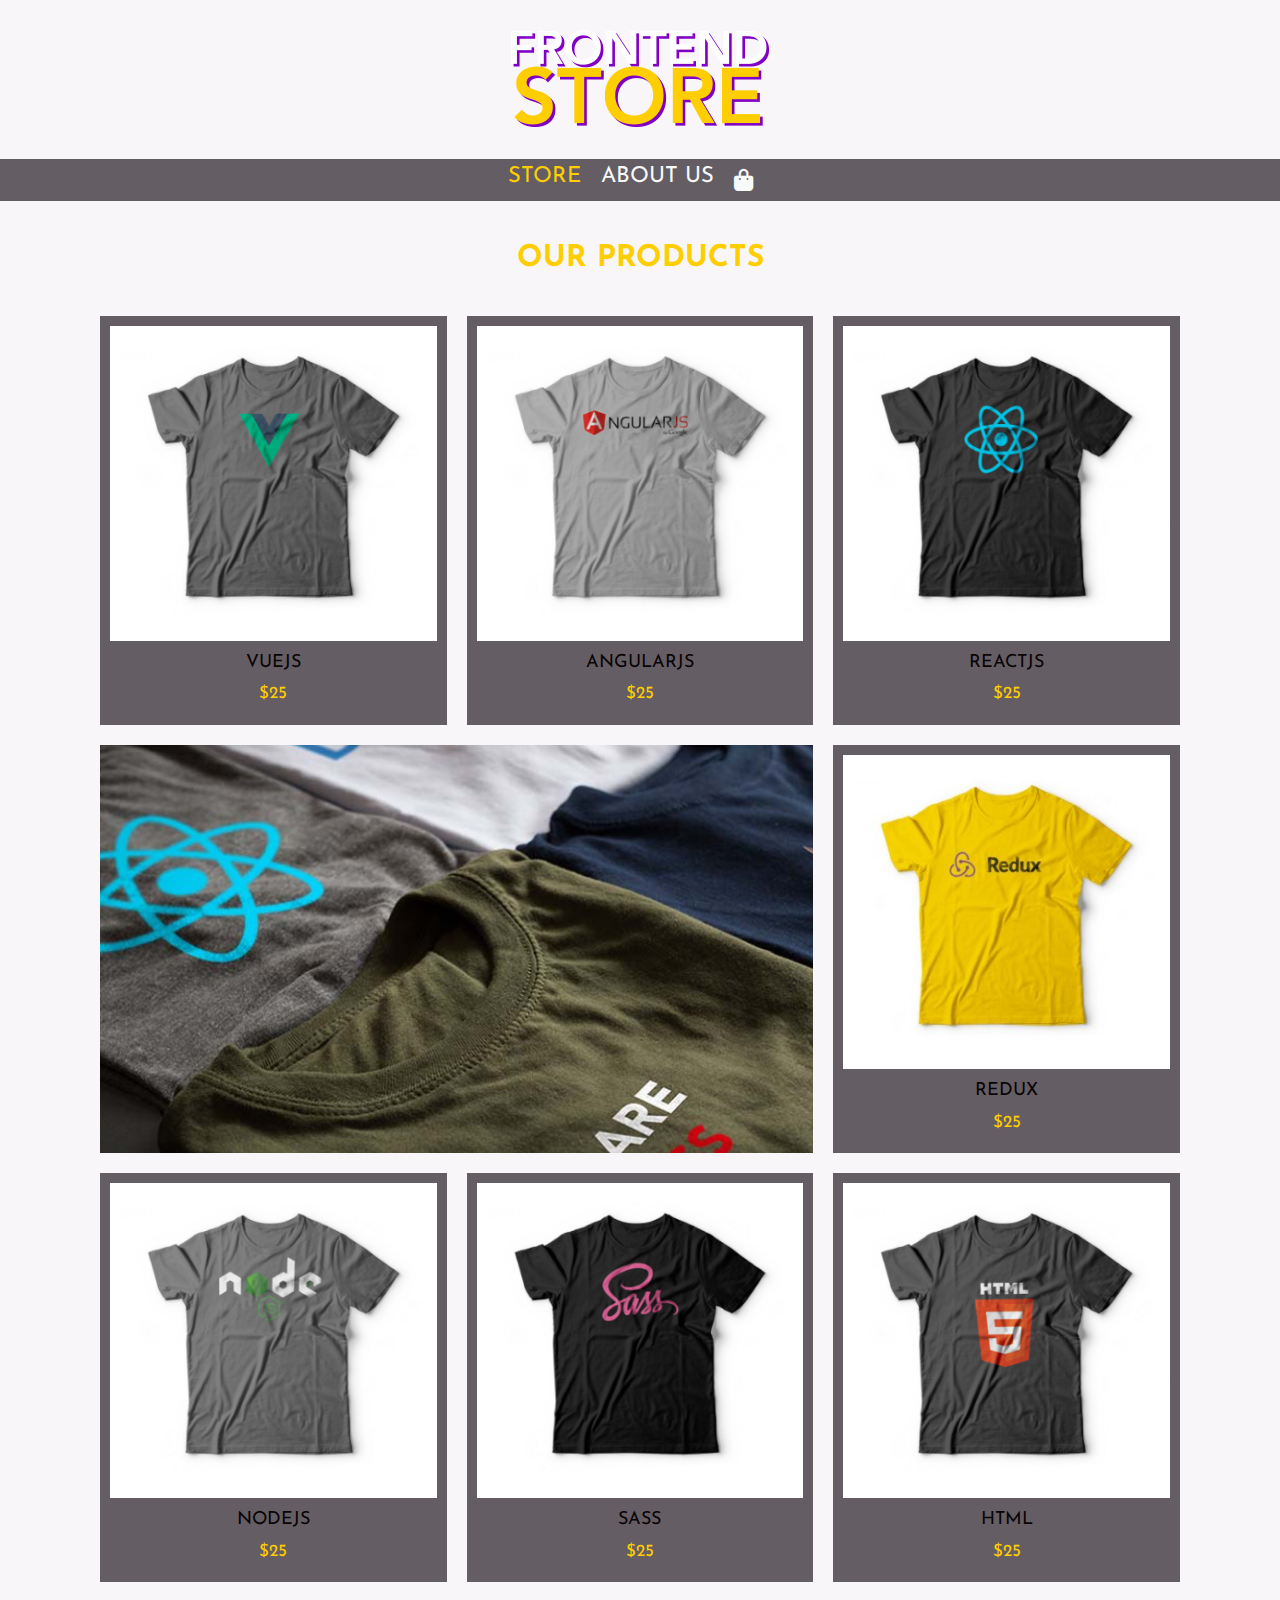
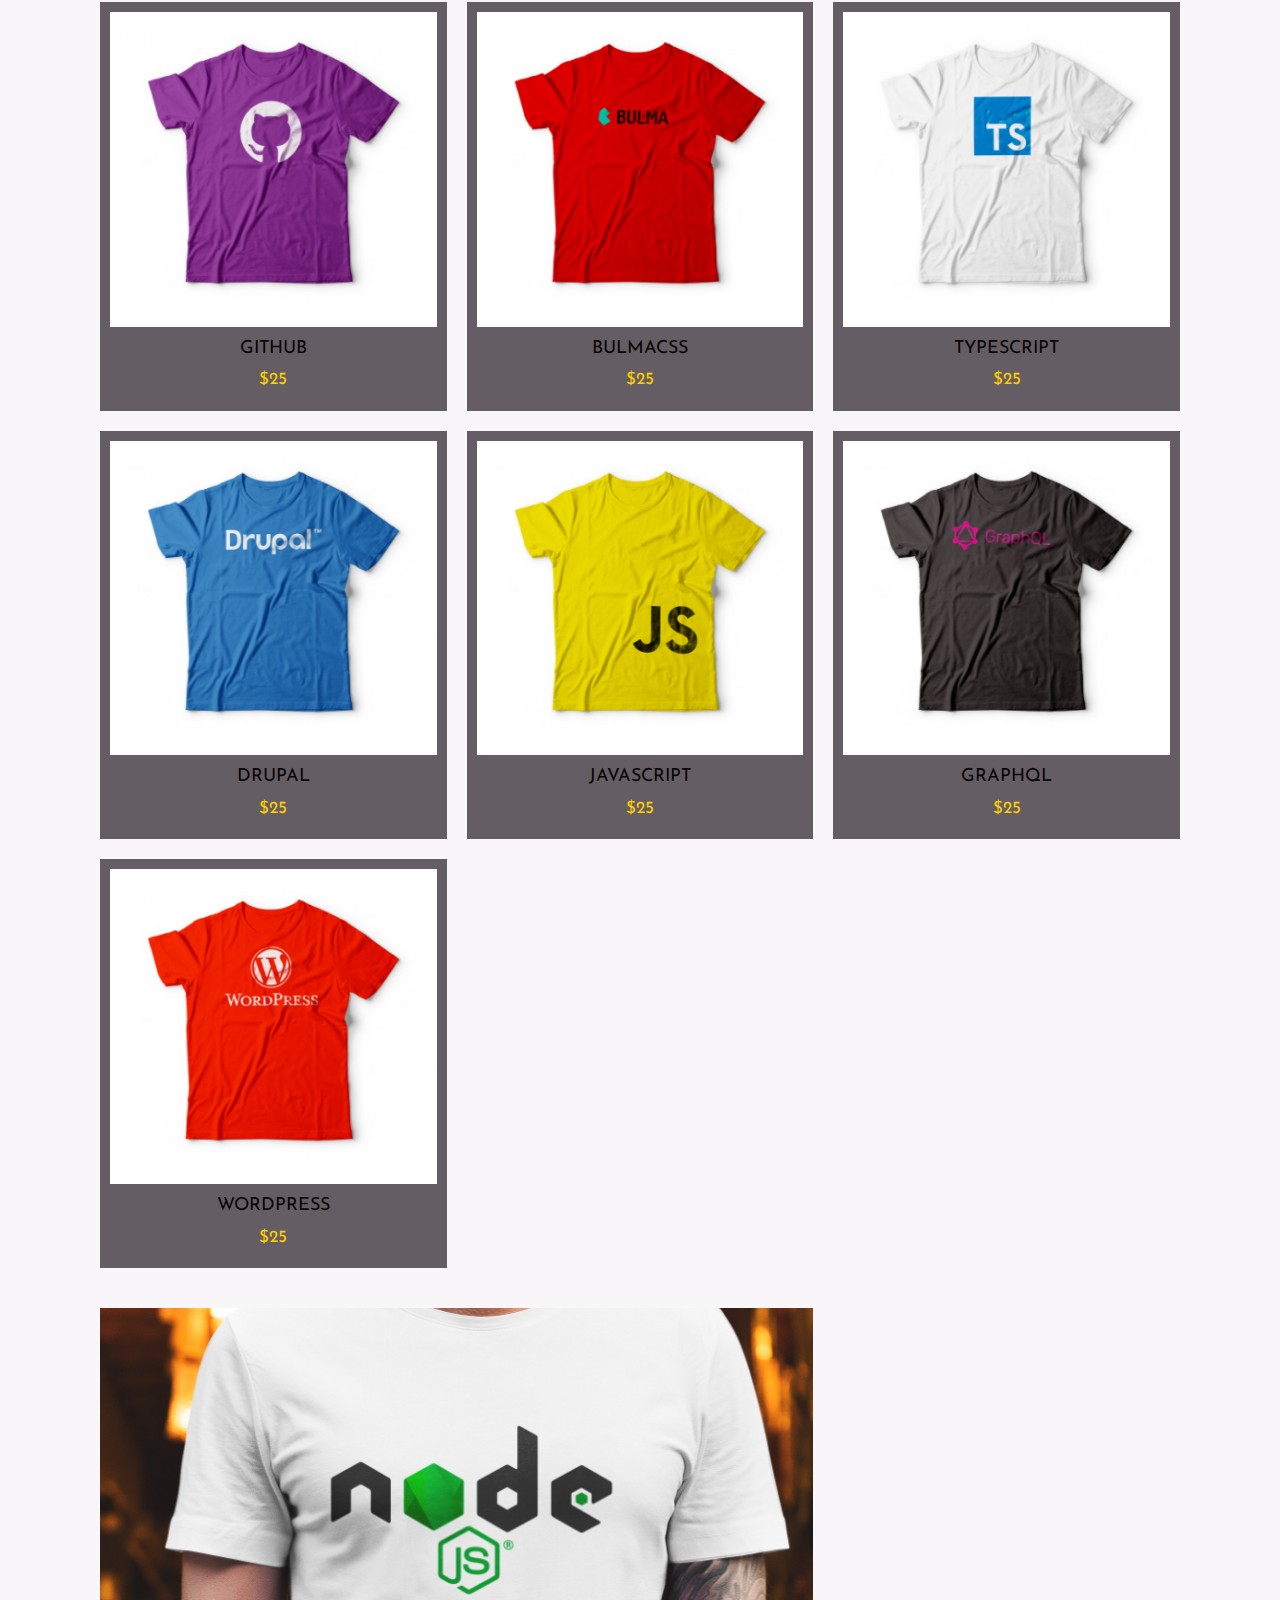
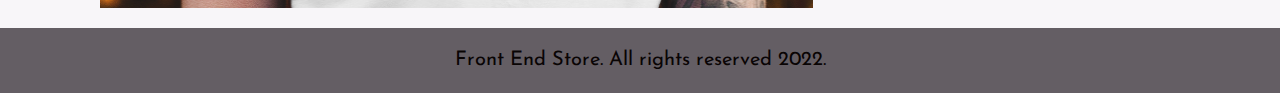
<file: index.html>
<!DOCTYPE html>
<html lang="en">

<head>
    <meta charset="UTF-8">
    <meta http-equiv="X-UA-Compatible" content="IE=edge">
    <meta name="viewport" content="width=device-width, initial-scale=1.0">
    <title>FrontEnd Store</title>
    <script src="js/index.js" defer></script>
    <script src="js/modal.js" defer></script>
    <script src="js/product.js" defer></script>
    <link rel="stylesheet" class="navigation--link" href="/css/normalize.css">
    <link rel="preconnect" href="https://fonts.googleapis.com">
    <link rel="preconnect" href="https://fonts.gstatic.com" crossorigin>
    <link href="https://fonts.googleapis.com/css2?family=Josefin+Sans:wght@400;700&display=swap" rel="stylesheet">
    <link href="https://cdnjs.cloudflare.com/ajax/libs/font-awesome/6.0.0-beta3/css/all.min.css" rel="stylesheet">
    <link rel="stylesheet" href="/css/style.css">

</head>

<body>
    <header class="header">
        <a href="index.html">
            <img class="header__logo" src="/img/logo.png" alt="Logo">
        </a>
    </header>

    <nav class="navigation ">
        <a class="navigation--link navigation--link--active" href="index.html">Store</a>
        <a class="navigation--link" href="us.html">About us</a>
        <a class="navigation--link modal-link" href="#"><i class="fa-solid fa-bag-shopping"></i></a>
        <div id="modal-container"></div>
    </nav>
    <nav class="navigation-responsive ">
        <button class="navigation--button">
            <i class="fa-solid fa-bars"></i>
        </button>
        <div class="navigation--list"></div>
    </nav>

    <main class="container">
        <h1>Our products</h1>

        <div class="grid">
            <div class="graphic graphic--tShirt"></div>
            <div class="graphic graphic--node"></div>
        </div>
    </main>
    <footer class="footer">
        <p class="footer__text">Front End Store. All rights reserved 2022.</p>
    </footer>

</body>

</html>
</file>
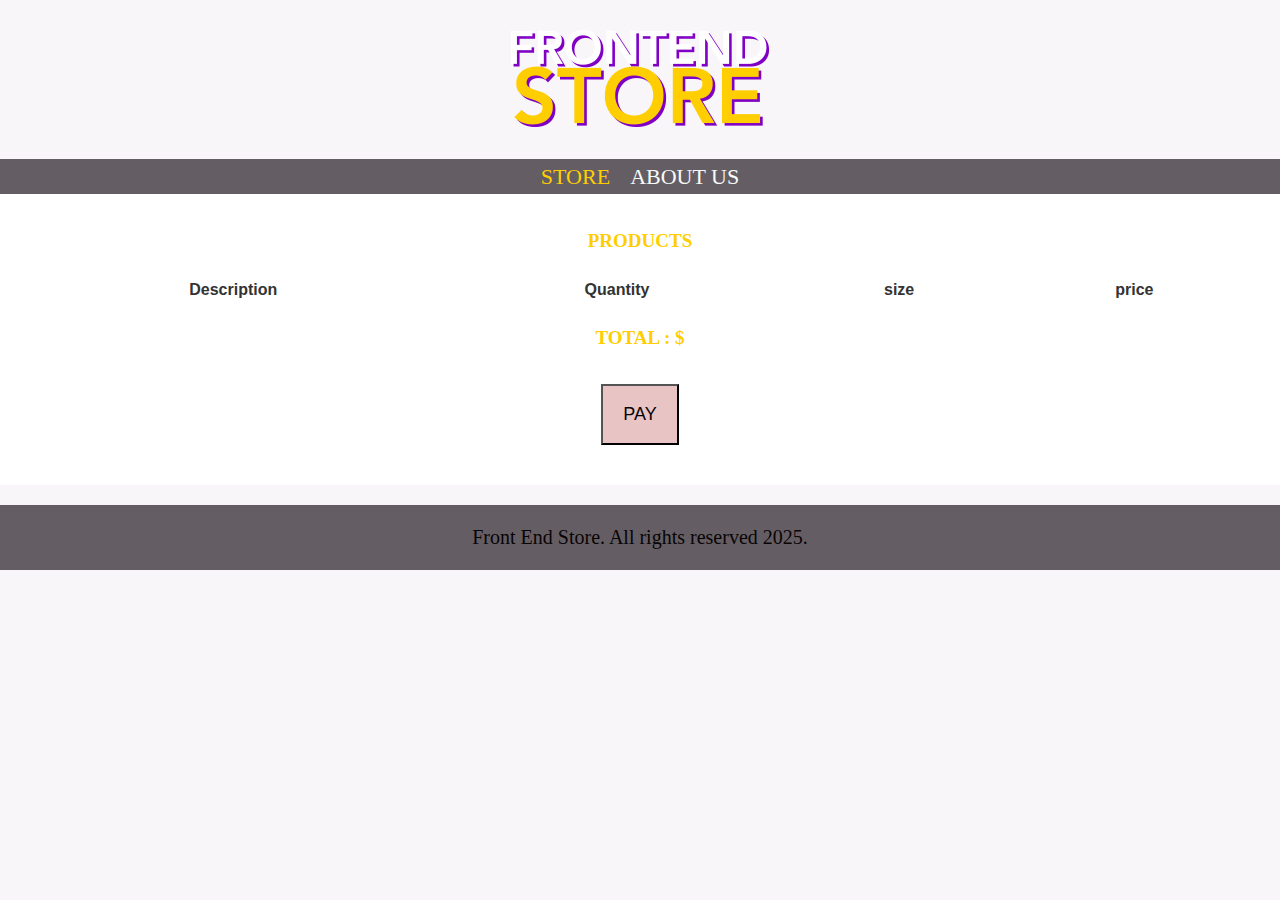
<file: cart.html>
<!DOCTYPE html>
<html lang="en">
<head>
    <meta charset="UTF-8">
    <meta name="viewport" content="width=device-width, initial-scale=1.0">
    <script src="js/cart.js" defer></script>
    <script src="js/index.js" defer></script>
    <title>Document</title>
    <link href="https://cdnjs.cloudflare.com/ajax/libs/font-awesome/6.0.0-beta3/css/all.min.css" rel="stylesheet">
    <link rel="stylesheet" href="/css/style.css">

</head>
<body>
    <header class="header">
        <a href="index.html">
            <img class="header__logo" src="/img/logo.png" alt="Logotipo">
        </a>
    </header>

    <nav class="navigation">
        <a class="navigation--link navigation--link--active" href="index.html">Store</a>
        <a class="navigation--link" href="us.html">About us</a>
    </nav>
    <nav class="navigation-responsive ">
        <button class="navigation--button">
            <i class="fa-solid fa-bars"></i>
        </button>
        <div class="navigation--list"></div>
    </nav>
    <div class="cart_shopping">
        <h3>Products</h3>
        <div class="cart-content">
            <table id="cart-table">
                <thead>
                  <tr>
                    <th>Description</th>
                    <th>Quantity</th>
                    <th>size</th>
                    <th>price</th>
                  </tr>
                </thead>
                <tbody>          
                </tbody>
              </table>
        </div>
        <div>
          <h3>Total : $<span class="cart__total"></span></h3>
        </div>
       <button class="pay--button"><p>PAY</p></button>
    </div>
    <footer class="footer">
        <p class="footer__text">Front End Store. All rights reserved 2025.</p>
    </footer>
</body>
</html>
</file>
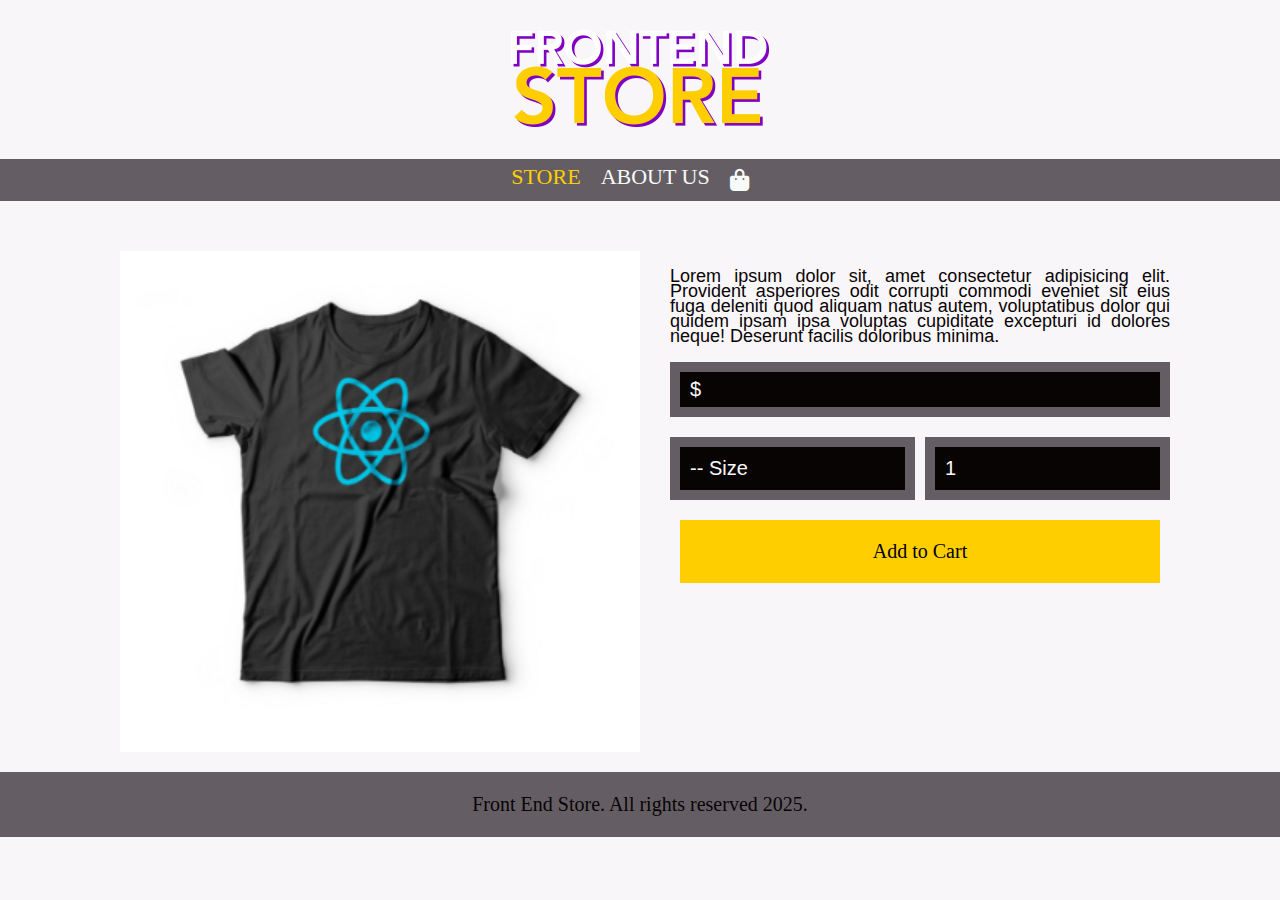
<file: product.html>
<!DOCTYPE html>
<html lang="en">

<head>
    <meta charset="UTF-8">
    <meta http-equiv="X-UA-Compatible" content="IE=edge">
    <meta name="viewport" content="width=device-width, initial-scale=1.0">
    <title>FrontEnd Store</title>
    <script src="js/product.js" defer></script>
    <script src="js/index.js" defer></script>
    <script src="js/modal.js" defer></script>
    <link rel="stylesheet" class="navegacion--enlace" href="/css/normalize.css">
    <link rel="preconnect" href="https://fonts.googleapis.com">
    <link rel="preconnect" href="https://fonts.gstatic.com" crossorigin>
    <link href="https://fonts.googleapis.com/css2?family=Krub:wght@400;700&family=Shadows+Into+Light&display=swap"
        rel="stylesheet">
    <link href="https://cdnjs.cloudflare.com/ajax/libs/font-awesome/6.0.0-beta3/css/all.min.css" rel="stylesheet">

    <link rel="stylesheet" href="/css/style.css">

</head>

<body>
    <header class="header">
        <a href="index.html">
            <img class="header__logo" src="/img/logo.png" alt="Logotipo">
        </a>
    </header>

    <nav class="navigation">
        <a class="navigation--link navigation--link--active" href="index.html">Store</a>
        <a class="navigation--link" href="us.html">About us</a>
        <a class="navigation--link modal-link" href="#"><i class="fa-solid fa-bag-shopping"></i></a>
        <div id="modal-container"></div>
    </nav>
    <nav class="navigation-responsive ">
        <button class="navigation--button">
            <i class="fa-solid fa-bars"></i>
        </button>
        <div class="navigation--list"></div>
    </nav>

    <main class="container">
        <h1 id="product-description"></h1>

        <div class="tShirt">
            <img class="product__image" src="img/3.jpg" alt="image-tShirt">

            <div class="tShirt__content">
                <p class="product-description-text">
                    Lorem ipsum dolor sit, amet consectetur adipisicing elit. Provident asperiores odit corrupti commodi
                    eveniet sit eius fuga deleniti quod aliquam natus autem, voluptatibus dolor qui quidem ipsam ipsa
                    voluptas cupiditate excepturi id dolores neque! Deserunt facilis doloribus minima.
                </p>
                <div class="form__espace " type="number" >$<span class="price"></span></div>

                <form class="form">
                    <select class="form__espace size" required>
                        <option value="" disabled selected>-- Size</option>
                        <option value="small">S</option>
                        <option value="medium">M</option>
                        <option value="large">L</option>
                    </select>
                    <input class="form__espace quantity" type="number" placeholder="Quantity" min="1" value="1" required>
                    <button id="form__submit" type="submit" >Add to Cart</button>
                </form>
            </div>
        </div>
    </main>

    <footer class="footer">
        <p class="footer__text">Front End Store. All rights reserved 2025.</p>
    </footer>

</body>

</html>
</file>
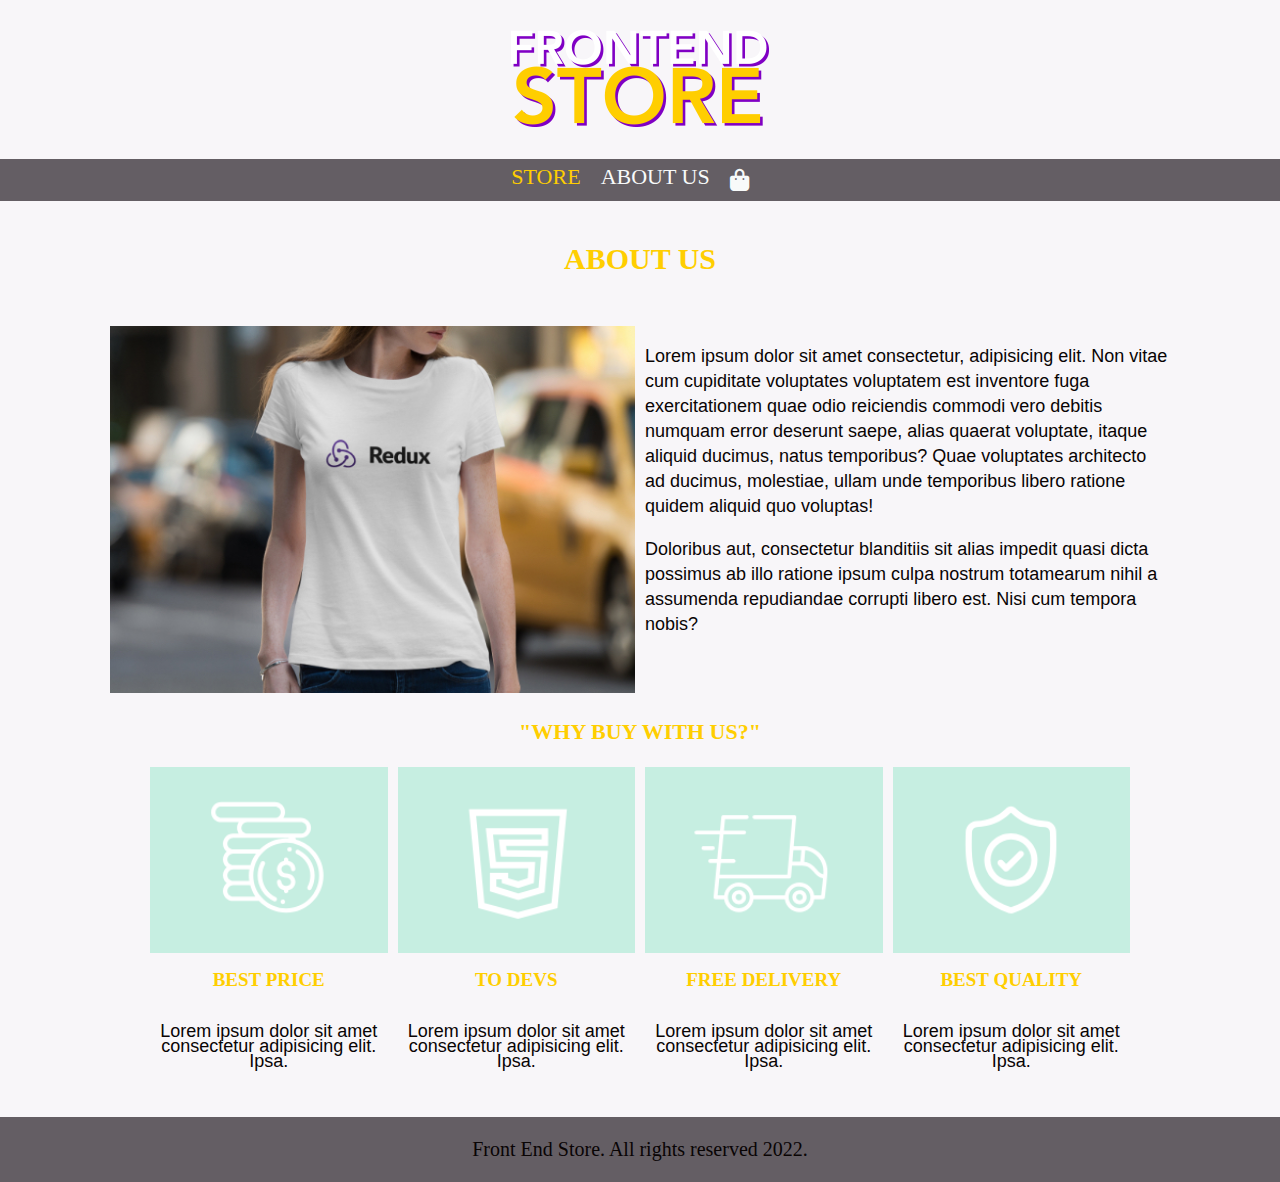
<file: us.html>
<!DOCTYPE html>
<html lang="en">

<head>
    <meta charset="UTF-8">
    <meta http-equiv="X-UA-Compatible" content="IE=edge">
    <meta name="viewport" content="width=device-width, initial-scale=1.0">
    <title>FrontEnd Store</title>
    <script src="js/index.js" defer></script>
    <script src="js/modal.js" defer></script>
    <link rel="stylesheet" class="navigation--link" href="/css/normalize.css">
    <link rel="preconnect" href="https://fonts.googleapis.com">
    <link rel="preconnect" href="https://fonts.gstatic.com" crossorigin>
    <link href="https://fonts.googleapis.com/css2?family=Krub:wght@400;700&family=Shadows+Into+Light&display=swap"
        rel="stylesheet">
    <link href="https://cdnjs.cloudflare.com/ajax/libs/font-awesome/6.0.0-beta3/css/all.min.css" rel="stylesheet">
    <link rel="stylesheet" href="/css/style.css">

</head>

<body>
    <header class="header">
        <a href="index.html">
            <img class="header__logo" src="/img/logo.png" alt="Logotipo">
        </a>
    </header>

    <nav class="navigation">
        <a class="navigation--link navigation--link--active" href="index.html">Store</a>
        <a class="navigation--link" href="us.html">About us</a>
        <a class="navigation--link modal-link" href="#"><i class="fa-solid fa-bag-shopping"></i></a>
        <div id="modal-container"></div>
    </nav>
    <nav class="navigation-responsive ">
        <button class="navigation--button">
            <i class="fa-solid fa-bars"></i>
        </button>
        <div class="navigation--list"></div>
    </nav>

    <main class="container">
        <h1>About us</h1>
        <div class="us">
            <div class="us__image">
                <img src="/img/nosotros.jpg" alt="imagen-nosotros">
            </div>
            <div class="us__information">
                <p>Lorem ipsum dolor sit amet consectetur, adipisicing elit. Non vitae cum cupiditate voluptates
                    voluptatem
                    est inventore fuga exercitationem quae odio reiciendis commodi vero debitis numquam error deserunt
                    saepe, alias quaerat voluptate, itaque aliquid ducimus, natus temporibus? Quae voluptates architecto
                    ad
                    ducimus, molestiae, ullam unde temporibus libero ratione quidem aliquid quo voluptas!
                </p>
                <p>
                    Doloribus aut,
                    consectetur blanditiis sit alias impedit quasi dicta possimus ab illo ratione ipsum culpa nostrum
                    totamearum nihil a assumenda repudiandae corrupti libero est. Nisi cum tempora nobis?
                </p>
            </div>
        </div>
    </main>

    <section class="purchases">
        <h2>"Why buy with us?"</h2>
        <div class="purchases__blocks">

            <div class="blocks">
                <img class="us-icons" src="/img/icono_1.png" alt="icono">
                <h3>best price</h3>
                <p class="blocks__info">Lorem ipsum dolor sit amet consectetur adipisicing elit. Ipsa.</p>
            </div><!--.block-->
            <div class="blocks">
                <img class="us-icons" src="/img/icono_2.png" alt="icono2">
                <h3>To devs</h3>
                <p class="blocks__info">Lorem ipsum dolor sit amet consectetur adipisicing elit. Ipsa.</p>
            </div><!--.block-->
            <div class="blocks">
                <img class="us-icons" src="/img/icono_3.png" alt="icono3">
                <h3>Free delivery</h3>
                <p class="blocks__info">Lorem ipsum dolor sit amet consectetur adipisicing elit. Ipsa.</p>
            </div><!--.block-->
            <div class="blocks">
                <img class="us-icons" src="/img/icono_4.png" alt="icono4">
                <h3>best quality</h3>
                <p class="blocks__info">Lorem ipsum dolor sit amet consectetur adipisicing elit. Ipsa.</p>
            </div><!--.block-->
        </div>
    </section>

    <footer class="footer">
        <p class="footer__text">Front End Store. All rights reserved 2022.</p>
    </footer>

</body>

</html>
</file>
<file: css/style.css>
:root {
    --primary: #f8f6f9;
    --primaryDark: #645e64;
    --secundary: #ffce00;
    --secundaryDark: rgb(233, 287, 2);
    --white: #f8fafa;
    --black: #090404;
    --mainFont: 'Josefin Sans', 'candara';
}


html {
    font-size: 62.5%;
    height: 100%;
}

*,
*:before,
*:after {
    box-sizing: border-box;
}

body {
    background-color: var(--primary);
    font-size: 1.6rem;
    line-height: 1.5rem;
    margin: 0;
    padding: 0;
    height: 100%;
}

p {
    font-size: 1.8rem;
    font-family: candara, Helvetica, sans-serif;
    color: var(--black);
}

a {
    text-decoration: none;
    text-transform: uppercase;
}

img {
    width: 100%;
    height: auto;
}

.container {
    max-width: 110rem;
    margin: 0 auto;
    margin-top: 5rem;
    padding: 0 1rem;
}

h1,
h2,
h3 {
    text-align: center;
    color: var(--secundary);
    font-family: var(--mainFont);
}

h1 {
    font-size: 3rem;
    text-transform: uppercase;
    margin-bottom: 5rem;
}

h2 {
    font-size: 2.2rem;
    text-transform: uppercase;
}

h3 {
    font-size: 1.9rem;
    text-transform: uppercase;
}

/* Header */

.header {
    display: flex;
    justify-content: center;
}

.header__logo {
    margin: 3rem 0;
}

/* Footer */

.footer {

    background-color: var(--primaryDark);
    padding: 0.5rem 0;
    margin-top: 2rem;
    width: 100%;
}

.footer__text {
    font-family: var(--mainFont);
    font-size: 2rem;
    text-align: center;
}

/* Navigation */

.navigation {
    background-color: var(--primaryDark);
    padding: 1rem 0;
    display: flex;
    justify-content: center;
    gap: 2rem;
}

.navigation--link {
    font-family: var(--mainFont);
    color: var(--white);
    font-size: 2.2rem;
}

.navigation--link:last-of-type {
    margin-right: 0;
}

.navigation--link--active,
.navigation--link:hover {
    color: var(--secundary);
}

.navigation-responsive {

    display: none;
}

.navigation--list {
    display: none;

}

.navigation-button {
    display: none;

}

/* Grid */

.grid {
    display: grid;
    grid-template-columns: 1fr 1fr;
    gap: 2rem;
}

@media (min-width: 768px) {
    .grid {
        grid-template-columns: 1fr 1fr 1fr;
    }
}

/* Products */

.product {
    background-color: var(--primaryDark);
    padding: 1rem;
}

.product__name {
    font-size: 1.8rem;
}

.product-description-text {
    text-align: justify;
}

.product__price {
    font-size: 1.7rem;
    color: var(--secundary);
}

.product__name,
.product__price {
    font-family: var(--mainFont);
    margin: 1rem 0;
    text-align: center;
    line-height: 1.2;
}

/* Graphics */

.graphic {
    min-height: 30rem;
    background-repeat: no-repeat;
    background-size: cover;
    grid-column: 1/3;
}

.graphic--tShirt {
    grid-row: 2/3;
    background-image: url(/img/grafico1.jpg);
}

.graphic--node {
    background-image: url(/img/grafico2.jpg);
    grid-row: 8/9;
}

/* Modal */

.modal-container {
    position: relative;
    width: 100%;
    height: 100vh;
    background-color: #ffce00;
}

.modal--product--list {
    position: absolute;
    left: 30%;
    width: 70%;
    max-width: 800px;
    background-color: rgba(255, 255, 255, 0.95);
    box-shadow: 0 4px 20px rgba(0, 0, 0, 0.2);
    border-radius: 10px;
    display: none;
    padding: 20px;
    z-index: 1000;
}

.modal-content {
    background-color: white;
    padding: 10px;
    border-radius: 5px;
    width: 100%;
    text-align: center;
    overflow-x: auto;
}

.close-button {
    position: absolute;
    top: 15px;
    right: 20px;
    font-size: 25px;
    cursor: pointer;
    font-weight: bold;
    color: #333;
}

#cart-table {
    width: 100%;
    border: none;
    margin-top: 20px;
    font-family: Arial, sans-serif;
}

#cart-table th,
#cart-table td {
    padding: 12px 16px;
    text-align: center;
}

#cart-table th {
    font-weight: bold;
    color: #333;
    font-size: 16px;
}

.edit-div {
    display: flex;
    margin: 1rem 0;
    gap: 1rem;
}

/* Us */

.us {
    display: grid;
    padding: 1rem;
    gap: 1rem;
    margin: 0 auto;
}

@media (min-width: 768px) {
    .us {
        grid-template-columns: 1fr 1fr;
    }
}

.us__information {
    line-height: 2.5rem;
}

/* Reasons */

.purchases {
    max-width: 100rem;
    margin: 0 auto;
}

.purchases__blocks {
    padding: 1rem;
    display: grid;
    grid-template-columns: 1fr 1fr;
    gap: 1rem;
}

.us-icons {
    background-color: rgb(198, 238, 225);
}

@media (min-width: 765px) {
    .purchases__blocks {
        grid-template-columns: 1fr 1fr 1fr 1fr;
    }
}

.blocks {
    display: flex;
    flex-direction: column;
    align-items: center;
}

.blocks__info {
    text-align: center;
}

/* Product Page */

@media (min-width: 768px) {
    .tShirt {
        display: grid;
        grid-template-columns: repeat(2, 1fr);
        column-gap: 2rem;
        margin-left: 2rem;
    }
}

.tShirt__content {
    margin: 0 1rem;
}

.form {
    display: grid;
    grid-template-columns: repeat(2, 1fr);
    gap: 1rem;
}

.form__espace {
    border: 1rem solid var(--primaryDark);
    background-color: var(--black);
    color: var(--white);
    font-size: 2rem;
    font-family: candara, Helvetica, sans-serif;
    padding: 1rem;
    appearance: none;
    width: 100%;
    margin: 1rem 0;
}

#form__submit {
    background-color: var(--secundary);
    border: none;
    font-size: 2rem;
    font-family: var(--mainFont);
    padding: 2rem;
    margin: 0 1rem;
    transition: background-color 0.3s ease;
    grid-column: 1 / 3;
}

#form__submit:hover {
    cursor: pointer;
    background-color: var(--secundaryDark);
}

/* CartPage */

.cart_shopping {
    background-color: #fff;
    padding: 2rem;
    text-align: center;
}

.pay--button {
    margin: 2rem;
    background-color: #e9c4c4;
    padding: 0 2rem;
}

/* Responsive Improvements */

@media (max-width: 768px) {
    .header__logo {
        width: 100px;
        /* Adjust logo size */
    }

    .navigation {
        display: none;
    }

    .navigation-responsive {
        text-align: end;
        padding: 0.3rem 2rem;
        height: 3rem;
        display: block;
        position: relative;
        background-color: var(--primaryDark);
    }

    .navigation--list {
        position: absolute;
        height: 50vh;
        background-color: #fff;
        padding: 2rem;
        text-align: start;
    }

    .navigation--list li {
        list-style: none;
        margin: 1rem;
    }

    .navigation-button {
        height: 4rem;
        width: 4rem;
    }

    .product {
        padding: 1rem;
    }

    .tShirt {
        grid-template-columns: 1fr;
    }

    .form {
        grid-template-columns: 1fr;
    }

    .form__espace {
        font-size: 1.6rem;
    }

    #form__submit {
        font-size: 1.8rem;
        padding: 1.5rem;
    }
}
</file>
